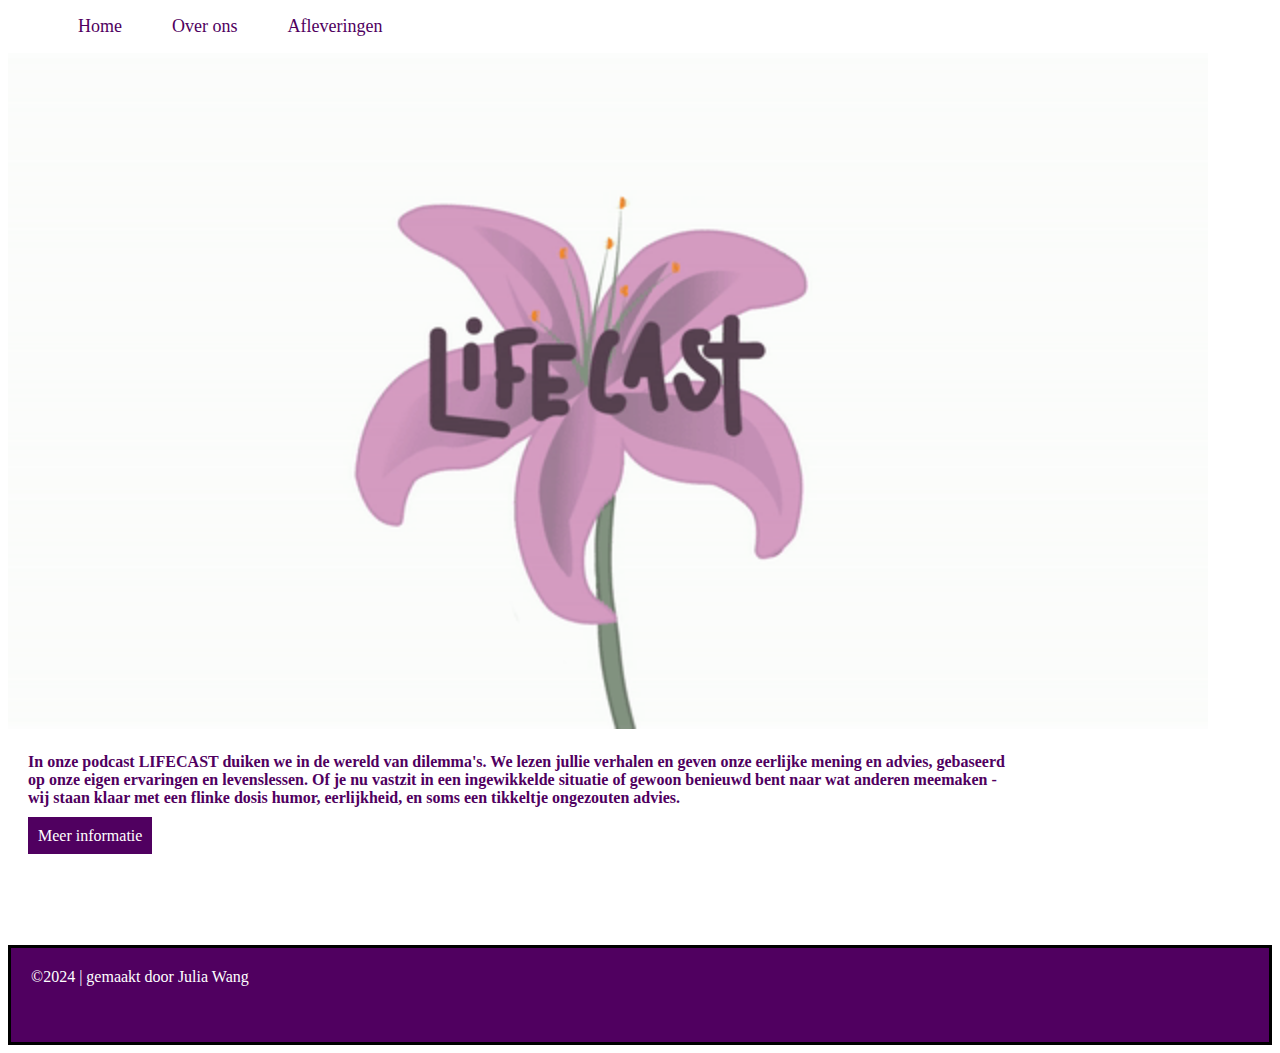
<file: index.html>
<!DOCTYPE html>
<html lang="nl">
    <head>
        <meta charset="UTF-8">
        <meta name="viewport" content="width=device-width, initial-scale=1.0">
        <title>LIFECAST: Home</title>
        <link rel="stylesheet" type="text/css" href="styles.css">
    </head>

    <body>
        <div id="page-container"><div id="index"><header><nav>

        <ul>
            <li><a href="index.html">Home</a></li>
            <li><a href="over-ons.html">Over ons</a></li>
            <li><a href="afleveringen.html">Afleveringen</a></li>
        </ul></nav></header>

        <main>
        <img src="images\Dream12-ezgif.com-video-to-gif-converter.gif">
        <article>
        <p><strong>In onze podcast LIFECAST duiken we in de wereld van dilemma's.
             We lezen jullie verhalen en geven onze eerlijke mening en advies, gebaseerd op onze eigen ervaringen en levenslessen.
              Of je nu vastzit in een ingewikkelde situatie of gewoon benieuwd bent naar wat anderen meemaken - 
              wij staan klaar met een flinke dosis humor, eerlijkheid, en soms een tikkeltje ongezouten advies.</strong></p>
            </article>
            </main>

            <div id= "button"><a href="over-ons.html">
            Meer informatie</a></div>

            <footer><p>©2024 | gemaakt door Julia Wang</p></footer>
        </div>
    </div>
        </body>

    <!--Dit is een comment tag-->
</html>
</file>
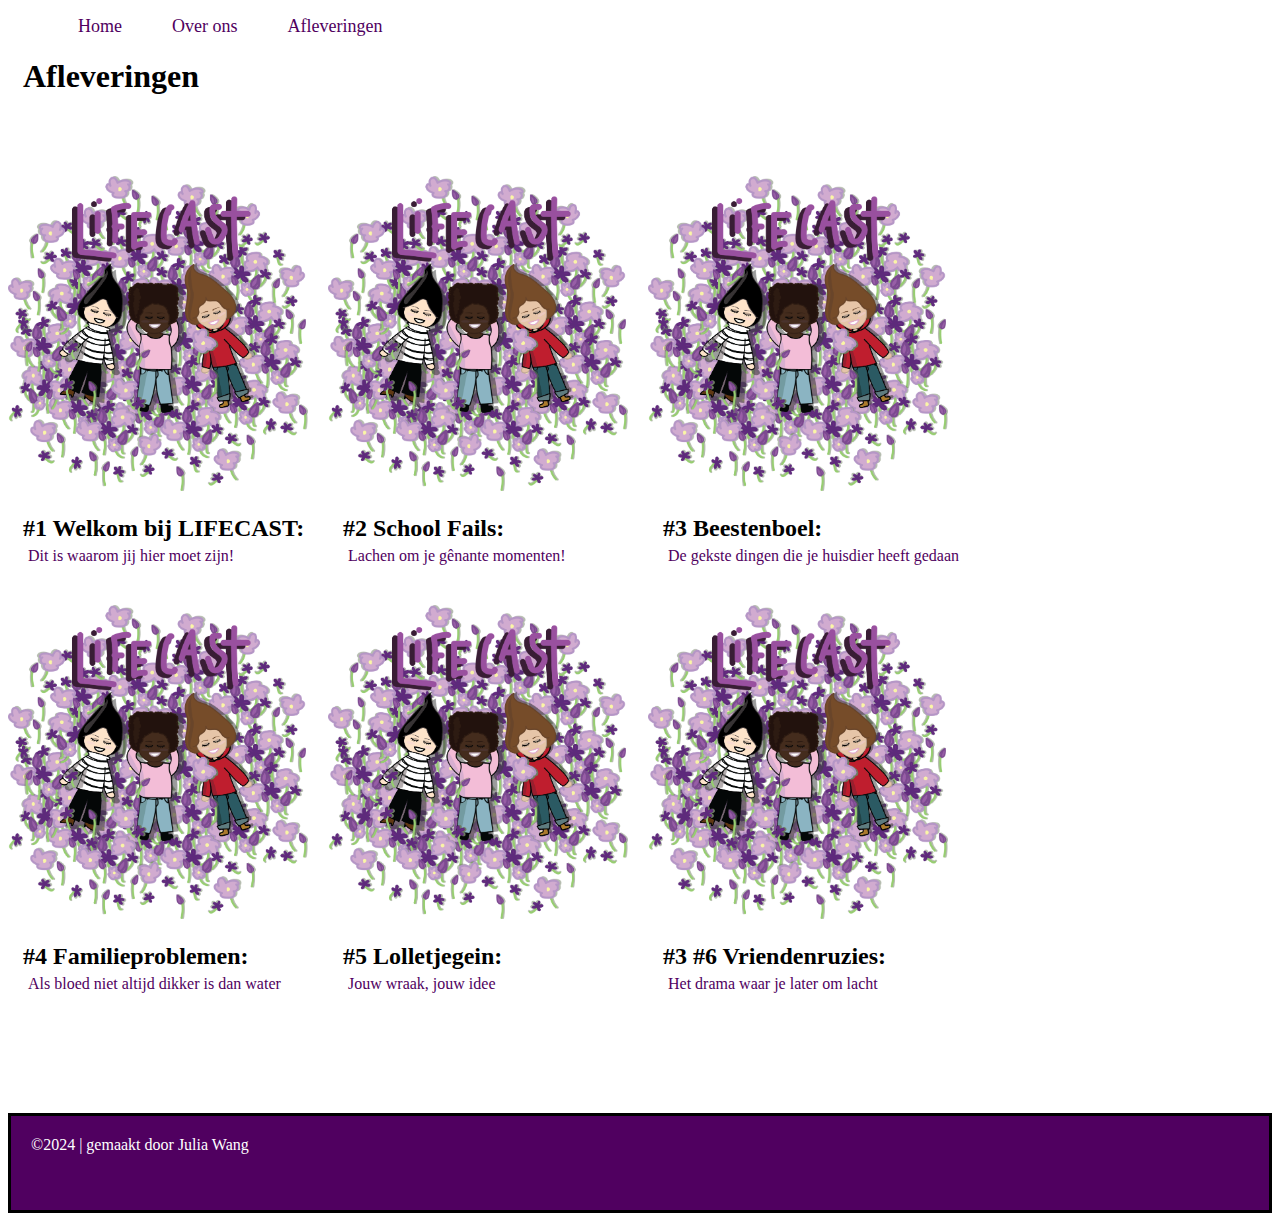
<file: afleveringen.html>
<!DOCTYPE html>
<html lang="en">
    <head>
        <meta charset="UTF-8">
        <meta name="viewport" content="width=device-width, initial-scale=1.0">
        <title>LIFECAST: Over ons</title>
        <link rel="stylesheet" type="text/css" href="styles.css">
    </head>
    <body>
        <div id="page-container"><div id="episodes"><header><nav>
        <ul>
            <li><a href="index.html">Home</a></li>
            <li><a href="over-ons.html">Over ons</a></li>
            <li><a href="afleveringen.html">Afleveringen</a></li>
        </ul></nav></header>
        
        <main>
        <h1>Afleveringen</h1>
    <div id="thumbnails">
        <li><img src="images\THUMBNAILCONTENT.png"><h2>#1 Welkom bij LIFECAST: </h2>
            <p>Dit is waarom jij hier moet zijn!</p></li>
            <li><img src="images\THUMBNAILCONTENT.png"><h2>#2 School Fails:</h2>
            <p>Lachen om je gênante momenten!</p></li>
            <li><img src="images\THUMBNAILCONTENT.png"><h2>#3 Beestenboel:</h2>
                <p>De gekste dingen die je 
                    huisdier heeft gedaan</p></li>
                    <li><img src="images\THUMBNAILCONTENT.png"><h2>#4 Familieproblemen: 
                    </h2>
                        <p>Als bloed niet altijd dikker is 
                            dan water</p></li>
                            <li><img src="images\THUMBNAILCONTENT.png"><h2>#5 Lolletjegein:</h2>
                                <p>Jouw wraak, jouw idee</p></li>
                                    <li><img src="images\THUMBNAILCONTENT.png"><h2>#3 #6 Vriendenruzies:</h2>
                                        <p>Het drama waar je later om lacht</p></li>
                                    </main>
                    </div>

            <footer><p>©2024 | gemaakt door Julia Wang</p></footer>
        </div>
    </div>
        </body>

    <!--Dit is een comment tag-->
</html>
</file>
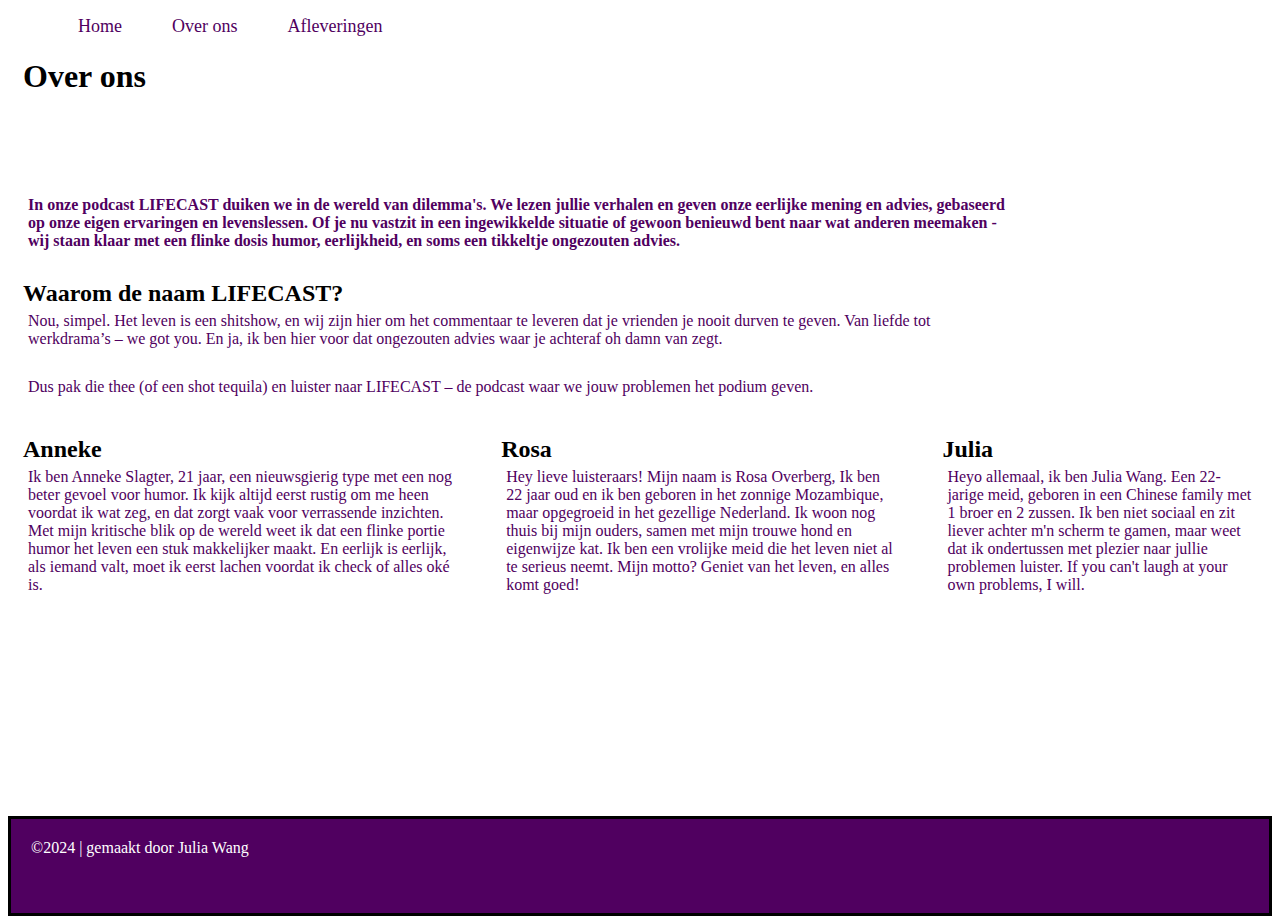
<file: over-ons.html>
<!DOCTYPE html>
<html lang="en">
    <head>
        <meta charset="UTF-8">
        <meta name="viewport" content="width=device-width, initial-scale=1.0">
        <title>LIFECAST: Over ons</title>
        <link rel="stylesheet" type="text/css" href="styles.css">
    </head>

    <body>
        <div id="page-container"><div id="about"><header><nav>
        <ul>
            <li><a href="index.html">Home</a></li>
            <li><a href="over-ons.html">Over ons</a></li>
            <li><a href="afleveringen.html">Afleveringen</a></li>
        </ul></nav></header>

        <main>
        <h1>Over ons</h1>
        <strong><p>In onze podcast LIFECAST duiken we in de wereld van dilemma's. 
            We lezen jullie verhalen en geven onze eerlijke mening en advies, 
            gebaseerd op onze eigen ervaringen en levenslessen. Of je nu vastzit in een ingewikkelde 
            situatie of gewoon benieuwd bent naar wat anderen meemaken - wij staan klaar met een flinke 
            dosis humor, eerlijkheid, en soms een tikkeltje ongezouten advies.</p></strong>
        
        <h2>Waarom de naam LIFECAST?</h2>
        <p>Nou, simpel. Het leven is een shitshow, en wij zijn hier om het commentaar te leveren dat 
            je vrienden je nooit durven te geven. Van liefde tot werkdrama’s – we got you. En ja, ik ben 
            hier voor dat ongezouten advies waar je achteraf oh damn van zegt.
            </p>
            <p>Dus pak die thee (of een shot tequila) en luister naar LIFECAST – de podcast waar we jouw problemen het podium geven.</p>

            <div id="profiles">
                <li><h2>Anneke</h2>
                <p>Ik ben Anneke Slagter, 
                    21 jaar, een nieuwsgierig type met een nog beter gevoel voor 
                    humor. Ik kijk altijd eerst rustig om me heen voordat ik wat zeg, 
                    en dat zorgt vaak voor verrassende inzichten. Met mijn kritische blik op 
                    de wereld weet ik dat een flinke portie humor het leven een stuk makkelijker maakt. 
                    En eerlijk is eerlijk, als iemand valt, moet ik eerst lachen voordat ik check of alles oké is.</p></li>
                <li><h2>Rosa</h2>
                <p>Hey lieve luisteraars! Mijn naam is Rosa Overberg, 
                    Ik ben 22 jaar oud en ik ben geboren in het zonnige Mozambique, maar opgegroeid 
                    in het gezellige Nederland. Ik woon nog thuis bij mijn ouders, samen met mijn trouwe 
                    hond en eigenwijze kat. Ik ben een vrolijke meid die het leven niet al te serieus neemt. 
                    Mijn motto? Geniet van het leven, en alles komt goed!</p></li>
                <li><h2>Julia</h2>
                    <p>Heyo allemaal, ik ben Julia Wang.
                         Een 22-jarige meid, geboren in een Chinese family met 1 broer en 2 zussen. Ik ben 
                        niet sociaal en zit liever achter m'n scherm te gamen, maar weet dat ik ondertussen 
                        met plezier naar jullie problemen luister. If you can't laugh at your own problems, I will.</p></li>
            </div>
        </div>
    </main>

            <footer><p>©2024 | gemaakt door Julia Wang</p></footer>
        </div>
        </body>

    <!--Dit is een comment tag-->
</html>
</file>
<file: styles.css>
html {background-color: white;}

header {box-sizing: border-box;
background-color: white;
margin: 5px auto;
width:100%;
position:relative;}

header li a {text-decoration: none;
color:#500060;
background-color: white;
font-size: large;
transition: color 2s;}

header li a:hover {color:rgb(188, 130, 239);
    background-color:#500060;
transition: 1000ms linear;}

nav ul {display: flex;
    flex-direction: row;
    flex-wrap: nowrap;
    justify-content: start;
    align-items: center;
    list-style-type: none;
    text-decoration-line: none;
    gap: 10px;}

img  {object-position:center ;
width: 75em;}

h1 {padding-bottom: 3em;}

#profiles {display: flex;
    flex-direction: row;
    flex-wrap: nowrap;
    justify-content: start;
    align-items: center;
    list-style-type: none;
    text-decoration-line: none;
    gap: 10px;}

#thumbnails {display: flex;
    flex-direction: row;
    flex-wrap: wrap;
    justify-content: start;
    align-items: center;
    list-style-type: none;
    text-decoration-line: none;
    gap: 20px;}

#index {padding-bottom: 12.5em}

#episodes {padding-bottom: 12.5em}

li img {max-width: 18.75em;}

li p {max-width: 318.75em;}

h1 {margin-left: 15px;
    margin-bottom: -15px;
    max-width:62.5em;}

h2 {margin-bottom: -15px;
    margin-left: 15px;
    max-width:62.5;}

p {
    box-sizing: border-box;
    color: #500060;
    margin:10px;
    max-width: 62.5em;
    text-align:left ; 
    border: 0px;
    border-style: solid;
    padding: 10px;
}

body a {
margin-top: 20px;
margin-bottom: 20px;
margin-left:20px;
padding:10px;
background-color: #500060;
text-decoration: none;
color:white;
transition: color 5s;
}

body a:hover {background-color:blueviolet;}

footer p {color:white}

#page-container {position: relative;
min-height: 100vh}


footer {
    background-color: #500060;
    box-sizing: border-box;
    width: 100%;
    margin-top:20px;
    height: 6.25em;
    border-style:solid;
    padding:5px auto;
    position: absolute;
    bottom:0;
}
</file>
